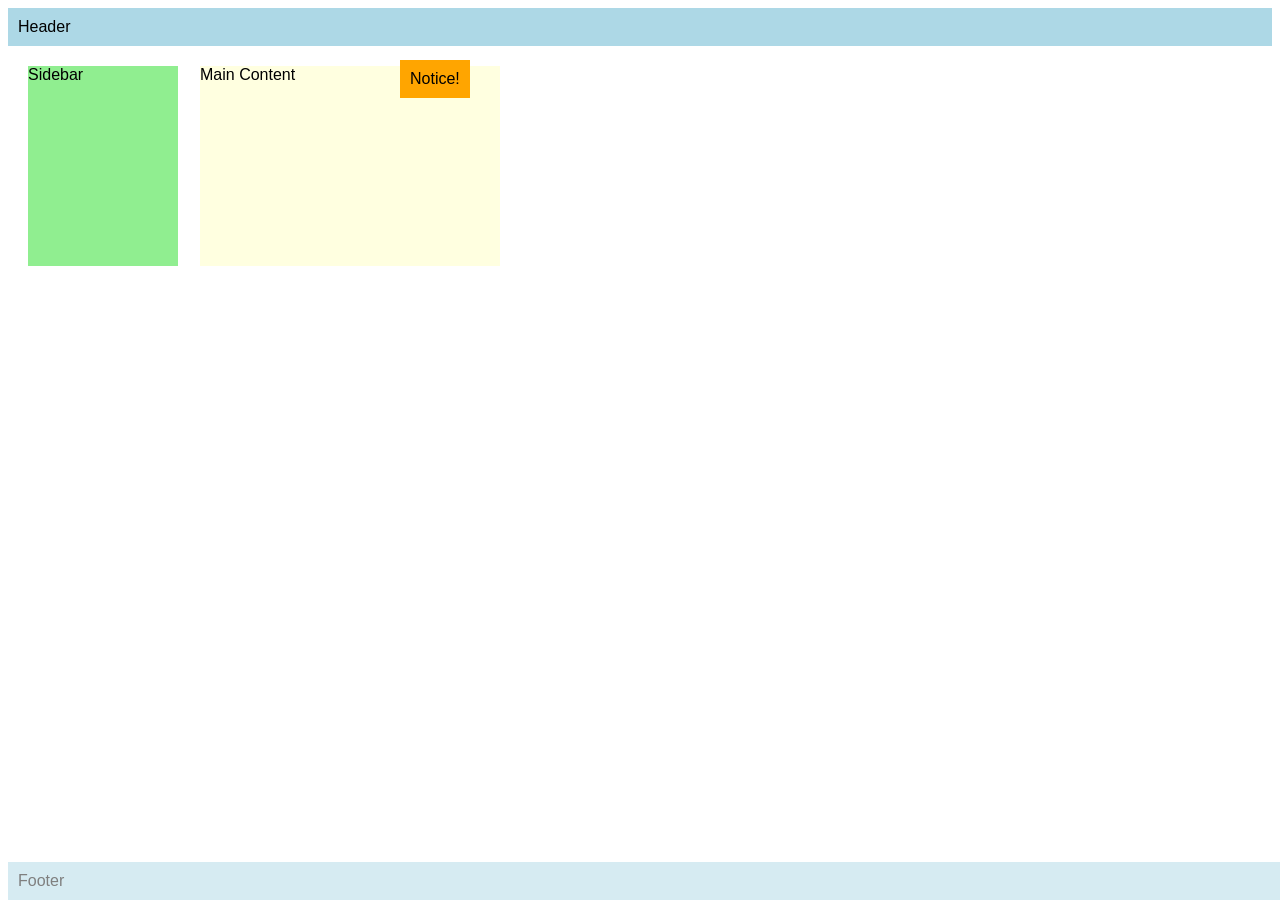
<file: 9MgHOMBRESeatwork.html>
<!DOCTYPE html>
<html>
<head>
  <meta name="author" content="<Nathan Raenn M. Hombre>" />
  <meta name="revised" content="<March 26 2026>" />
  <style>
    body { font-family: Arial, sans-serif; }
    .header, .footer {
      background: lightblue;
      padding: 10px;
    }
    .footer {
        position: fixed; bottom: 0; width: 100%;
       opacity: 0.5;
    }
    .sidebar {
    position: relative; top: 20px; left: 20px;
      background: lightgreen;
      width: 150px;
      height: 200px;
    }
    .content {
        position: fixed; top: 66px; left: 200px;
      background: lightyellow;
      width: 300px;
      height: 200px;
    }    
    .notice {
    position: absolute;
    top: 60px;
    left: 400px;
    background: orange;
    padding: 10px;
    z-index: 2;
}

  </style>
</head>
<body>
  <div class="header">Header</div>
  <div class="sidebar">Sidebar</div>
  <div class="content">Main Content</div>
  <div class="footer">Footer</div>
  <div class="notice">Notice!</div>
</body>
</html>
</file>
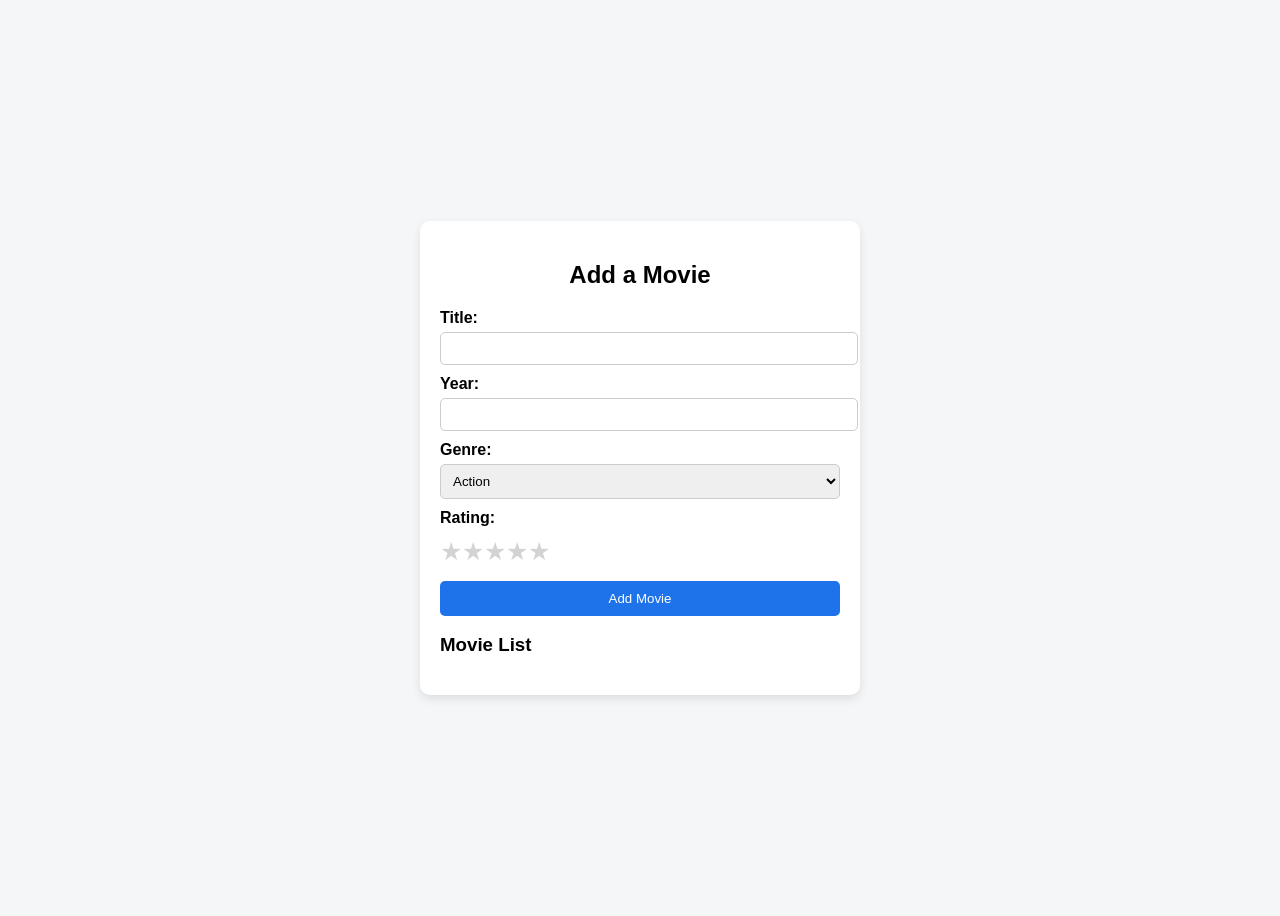
<file: q41gMagnesiumHOMBRE.html>
<!DOCTYPE html>
<html lang="en">
<head>
  <meta charset="UTF-8">
  <meta name="viewport" content="width=device-width, initial-scale=1.0">
  <title>Movie Form</title>
  <style>
    body {
      font-family: Arial, sans-serif;
      background: #f4f6f8;
      display: flex;
      justify-content: center;
      align-items: center;
      height: 100vh;
    }

    .container {
      background: white;
      padding: 20px;
      border-radius: 10px;
      width: 400px;
      box-shadow: 0 4px 10px rgba(0,0,0,0.1);
    }

    h2 {
      text-align: center;
    }

    label {
      display: block;
      margin-top: 10px;
      font-weight: bold;
    }

    input, select {
      width: 100%;
      padding: 8px;
      margin-top: 5px;
      border-radius: 5px;
      border: 1px solid #ccc;
    }

    .stars {
      display: flex;
      margin-top: 10px;
      cursor: pointer;
    }

    .star {
      font-size: 25px;
      color: lightgray;
    }

    .star.active {
      color: gold;
    }

    button {
      width: 100%;
      margin-top: 15px;
      padding: 10px;
      border: none;
      background: #1e73ea;
      color: white;
      border-radius: 5px;
      cursor: pointer;
    }

    ul {
      margin-top: 15px;
      padding-left: 20px;
    }
  </style>
</head>
<body>

<div class="container">
  <h2>Add a Movie</h2>

  <label>Title:</label>
  <input type="text" id="title">

  <label>Year:</label>
  <input type="number" id="year">

  <label>Genre:</label>
  <select id="genre">
    <option>Action</option>
    <option>Comedy</option>
    <option>Drama</option>
    <option>Horror</option>
  </select>

  <label>Rating:</label>
  <div class="stars" id="stars">
    <span class="star">★</span>
    <span class="star">★</span>
    <span class="star">★</span>
    <span class="star">★</span>
    <span class="star">★</span>
  </div>

  <button onclick="addMovie()">Add Movie</button>

  <h3>Movie List</h3>
  <ul id="movieList"></ul>
</div>

<script>
  let rating = 0;
  const stars = document.querySelectorAll('.star');

  stars.forEach((star, index) => {
    star.addEventListener('click', () => {
      rating = index + 1;
      updateStars();
    });
  });

  function updateStars() {
    stars.forEach((star, i) => {
      star.classList.toggle('active', i < rating);
    });
  }

  function addMovie() {
    const title = document.getElementById('title').value;
    const year = document.getElementById('year').value;
    const genre = document.getElementById('genre').value;

    if (!title || !year) {
      alert('Please fill in all fields');
      return;
    }

    const movie = { title, year, genre, rating };

    let movies = JSON.parse(localStorage.getItem('movies')) || [];
    movies.push(movie);

    localStorage.setItem('movies', JSON.stringify(movies));

    displayMovies();
  }

  function displayMovies() {
    const list = document.getElementById('movieList');
    list.innerHTML = '';

    const movies = JSON.parse(localStorage.getItem('movies')) || [];

    movies.forEach(movie => {
      const li = document.createElement('li');
      li.textContent = `${movie.title} (${movie.year}) - ${movie.genre} - ${movie.rating}★`;
      list.appendChild(li);
    });
  }

  displayMovies();
</script>

</body>
</html>
</file>
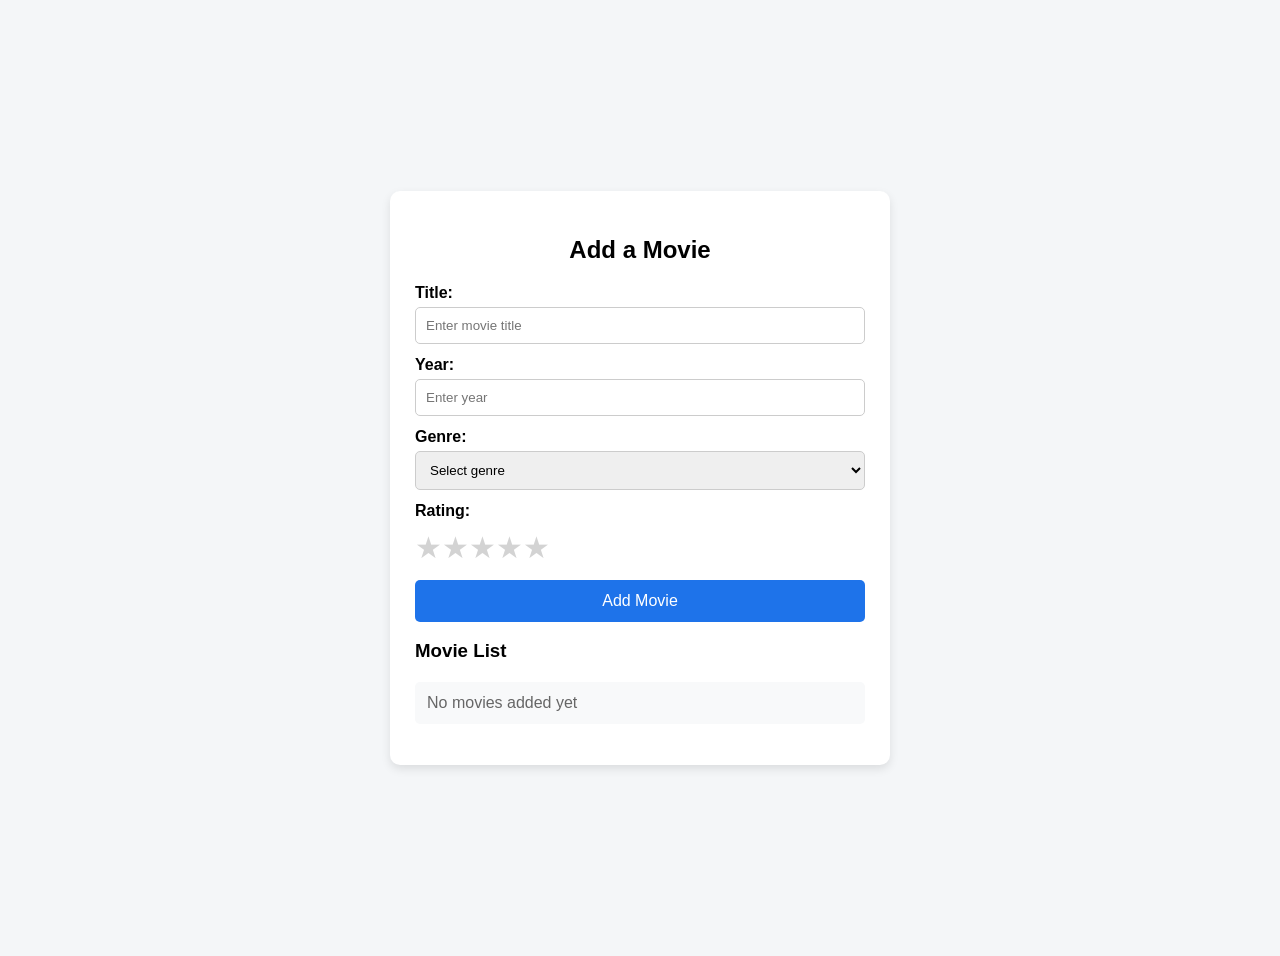
<file: q42gMagnesiumHOMBRE.html>
<!DOCTYPE html>
<html lang="en">
<head>
  <meta charset="UTF-8">
  <meta name="viewport" content="width=device-width, initial-scale=1.0">
  <title>Movie Form</title>
  <style>
    body {
      font-family: Arial, sans-serif;
      background: #f4f6f8;
      display: flex;
      justify-content: center;
      align-items: center;
      min-height: 100vh;
      padding: 20px;
    }

    .container {
      background: white;
      padding: 25px;
      border-radius: 10px;
      width: 100%;
      max-width: 450px;
      box-shadow: 0 4px 10px rgba(0,0,0,0.1);
    }

    h2 {
      text-align: center;
      margin-bottom: 20px;
    }

    label {
      display: block;
      margin-top: 12px;
      font-weight: bold;
    }

    input, select {
      width: 100%;
      padding: 10px;
      margin-top: 5px;
      border-radius: 5px;
      border: 1px solid #ccc;
      box-sizing: border-box;
    }

    .stars {
      display: flex;
      margin-top: 10px;
      cursor: pointer;
    }

    .star {
      font-size: 30px;
      color: lightgray;
      transition: color 0.2s;
    }

    .star.active {
      color: gold;
    }

    .star.half {
      background: linear-gradient(90deg, gold 50%, lightgray 50%);
      -webkit-background-clip: text;
      -webkit-text-fill-color: transparent;
    }

    button {
      width: 100%;
      margin-top: 15px;
      padding: 12px;
      border: none;
      background: #1e73ea;
      color: white;
      border-radius: 5px;
      cursor: pointer;
      font-size: 16px;
      transition: background 0.2s;
    }

    button:hover {
      background: #1557b0;
    }

    button.delete-btn {
      background: #dc3545;
      width: auto;
      padding: 6px 12px;
      font-size: 14px;
      margin-top: 0;
    }

    button.delete-btn:hover {
      background: #c82333;
    }

    ul {
      margin-top: 20px;
      padding-left: 0;
      list-style: none;
    }

    li {
      background: #f8f9fa;
      padding: 12px;
      margin-bottom: 8px;
      border-radius: 5px;
      display: flex;
      justify-content: space-between;
      align-items: center;
      flex-wrap: wrap;
      gap: 8px;
    }

    .movie-info {
      flex: 1;
    }

    .movie-title {
      font-weight: bold;
      color: #333;
    }

    .movie-details {
      font-size: 14px;
      color: #666;
    }

    .movie-rating {
      color: gold;
      font-size: 16px;
    }

    .rating-display {
      margin-top: 5px;
    }

    .notification {
      position: fixed;
      top: 20px;
      right: 20px;
      padding: 15px 20px;
      border-radius: 5px;
      color: white;
      font-weight: bold;
      z-index: 1000;
      animation: slideIn 0.3s ease;
    }

    .notification.success {
      background: #28a745;
    }

    .notification.info {
      background: #17a2b8;
    }

    .notification.error {
      background: #dc3545;
    }

    @keyframes slideIn {
      from {
        transform: translateX(400px);
        opacity: 0;
      }
      to {
        transform: translateX(0);
        opacity: 1;
      }
    }

    .confirm-popup {
      display: none;
      position: fixed;
      top: 0;
      left: 0;
      width: 100%;
      height: 100%;
      background: rgba(0,0,0,0.5);
      justify-content: center;
      align-items: center;
      z-index: 1000;
    }

    .confirm-popup.show {
      display: flex;
    }

    .confirm-box {
      background: white;
      padding: 25px;
      border-radius: 10px;
      text-align: center;
      max-width: 350px;
    }

    .confirm-box h3 {
      margin-bottom: 15px;
    }

    .confirm-box p {
      margin-bottom: 20px;
      color: #666;
    }

    .confirm-buttons {
      display: flex;
      gap: 10px;
      justify-content: center;
    }

    .confirm-buttons button {
      width: auto;
      padding: 10px 25px;
    }

    .confirm-buttons .cancel-btn {
      background: #6c757d;
    }

    .confirm-buttons .cancel-btn:hover {
      background: #5a6268;
    }
  </style>
</head>
<body>

<div class="container">
  <h2>Add a Movie</h2>

  <label>Title:</label>
  <input type="text" id="title" placeholder="Enter movie title">

  <label>Year:</label>
  <input type="number" id="year" placeholder="Enter year">

  <label>Genre:</label>
  <select id="genre">
    <option value="">Select genre</option>
    <option>Action</option>
    <option>Comedy</option>
    <option>Drama</option>
    <option>Horror</option>
    <option>Sci-Fi</option>
    <option>Thriller</option>
  </select>

  <label>Rating:</label>
  <div class="stars" id="stars">
    <span class="star" data-value="1">★</span>
    <span class="star" data-value="2">★</span>
    <span class="star" data-value="3">★</span>
    <span class="star" data-value="4">★</span>
    <span class="star" data-value="5">★</span>
  </div>

  <button onclick="addMovie()">Add Movie</button>

  <h3>Movie List</h3>
  <ul id="movieList"></ul>
</div>

<!-- Confirmation Popup -->
<div class="confirm-popup" id="confirmPopup">
  <div class="confirm-box">
    <h3>Delete Movie</h3>
    <p id="confirmMessage">Are you sure you want to delete this movie?</p>
    <div class="confirm-buttons">
      <button class="cancel-btn" onclick="cancelDelete()">Cancel</button>
      <button onclick="confirmDelete()">Delete</button>
    </div>
  </div>
</div>

<script>
  let rating = 0;
  const stars = document.querySelectorAll('.star');
  let deleteIndex = -1;

  // Clear localStorage on first load to remove test data
  if (!localStorage.getItem('movieAppInitialized')) {
    localStorage.removeItem('movies');
    localStorage.setItem('movieAppInitialized', 'true');
  }

  // Star rating interaction
  stars.forEach((star, index) => {
    star.addEventListener('click', () => {
      rating = index + 1;
      updateStars();
    });
    
    star.addEventListener('mouseover', () => {
      highlightStars(index + 1);
    });
    
    star.addEventListener('mouseout', () => {
      updateStars();
    });
  });

  function highlightStars(count) {
    stars.forEach((star, i) => {
      if (i < count) {
        star.classList.add('active');
        star.classList.remove('half');
      } else {
        star.classList.remove('active', 'half');
      }
    });
  }

  function updateStars() {
    stars.forEach((star, i) => {
      star.classList.remove('active', 'half');
      if (i < rating) {
        star.classList.add('active');
      }
    });
  }

  // Show notification
  function showNotification(message, type) {
    const notification = document.createElement('div');
    notification.className = `notification ${type}`;
    notification.textContent = message;
    document.body.appendChild(notification);
    
    setTimeout(() => {
      notification.remove();
    }, 3000);
  }

  // Display rating with half stars
  function displayRating(ratingValue) {
    const fullStars = Math.floor(ratingValue);
    const hasHalf = ratingValue % 1 >= 0.5;
    let html = '';
    
    for (let i = 1; i <= 5; i++) {
      if (i <= fullStars) {
        html += '★';
      } else if (i === fullStars + 1 && hasHalf) {
        html += '★';
      } else {
        html += '☆';
      }
    }
    return html;
  }

  function addMovie() {
    const titleInput = document.getElementById('title');
    const yearInput = document.getElementById('year');
    const genreInput = document.getElementById('genre');
    
    const title = titleInput.value.trim();
    const year = yearInput.value;
    const genre = genreInput.value;

    if (!title || !year) {
      showNotification('Please fill in all required fields', 'error');
      return;
    }

    if (!genre) {
      showNotification('Please select a genre', 'error');
      return;
    }

    if (rating === 0) {
      showNotification('Please select a rating', 'error');
      return;
    }

    let movies = JSON.parse(localStorage.getItem('movies')) || [];
    
    // Check if movie with same title exists
    const existingIndex = movies.findIndex(m => m.title.toLowerCase() === title.toLowerCase());
    
    if (existingIndex !== -1) {
      // Average the ratings
      const existingMovie = movies[existingIndex];
      const currentTotalRating = existingMovie.rating * existingMovie.ratingCount;
      const newTotalRating = currentTotalRating + rating;
      const newRatingCount = existingMovie.ratingCount + 1;
      const newAverageRating = newTotalRating / newRatingCount;
      
      // Round: 0.5+ rounds up, below 0.5 rounds down
      const roundedRating = Math.round(newAverageRating * 2) / 2;
      
      movies[existingIndex].rating = roundedRating;
      movies[existingIndex].ratingCount = newRatingCount;
      movies[existingIndex].year = year;
      movies[existingIndex].genre = genre;
      
      localStorage.setItem('movies', JSON.stringify(movies));
      showNotification(`Updated "${title}" - New Rating: ${displayRating(roundedRating)}`, 'info');
    } else {
      // Add new movie
      const movie = { 
        title, 
        year, 
        genre, 
        rating, 
        ratingCount: 1 
      };
      
      movies.push(movie);
      localStorage.setItem('movies', JSON.stringify(movies));
      showNotification(`Added "${title}" with rating ${displayRating(rating)}`, 'success');
    }

    // Reset form
    titleInput.value = '';
    yearInput.value = '';
    genreInput.value = '';
    rating = 0;
    updateStars();
    
    displayMovies();
  }

  function displayMovies() {
    const list = document.getElementById('movieList');
    list.innerHTML = '';

    const movies = JSON.parse(localStorage.getItem('movies')) || [];

    if (movies.length === 0) {
      list.innerHTML = '<li style="text-align:center; color:#666;">No movies added yet</li>';
      return;
    }

    movies.forEach((movie, index) => {
      const li = document.createElement('li');
      
      const ratingDisplay = movie.ratingCount > 1 
        ? `${displayRating(movie.rating)} (${movie.ratingCount} reviews)` 
        : displayRating(movie.rating);
      
      li.innerHTML = `
        <div class="movie-info">
          <div class="movie-title">${movie.title}</div>
          <div class="movie-details">${movie.year} - ${movie.genre}</div>
          <div class="movie-rating rating-display">${ratingDisplay}</div>
        </div>
        <button class="delete-btn" onclick="showDeleteConfirm(${index}, '${movie.title.replace(/'/g, "\\'")}')">Delete</button>
      `;
      list.appendChild(li);
    });
  }

  // Delete confirmation
  function showDeleteConfirm(index, title) {
    deleteIndex = index;
    document.getElementById('confirmMessage').textContent = `Are you sure you want to delete "${title}"?`;
    document.getElementById('confirmPopup').classList.add('show');
  }

  function cancelDelete() {
    deleteIndex = -1;
    document.getElementById('confirmPopup').classList.remove('show');
  }

  function confirmDelete() {
    if (deleteIndex !== -1) {
      let movies = JSON.parse(localStorage.getItem('movies')) || [];
      const deletedTitle = movies[deleteIndex].title;
      movies.splice(deleteIndex, 1);
      localStorage.setItem('movies', JSON.stringify(movies));
      showNotification(`Deleted "${deletedTitle}"`, 'success');
      displayMovies();
    }
    cancelDelete();
  }

  // Close popup when clicking outside
  document.getElementById('confirmPopup').addEventListener('click', function(e) {
    if (e.target === this) {
      cancelDelete();
    }
  });

  // Initial display
  displayMovies();
</script>

</body>
</html>
</file>
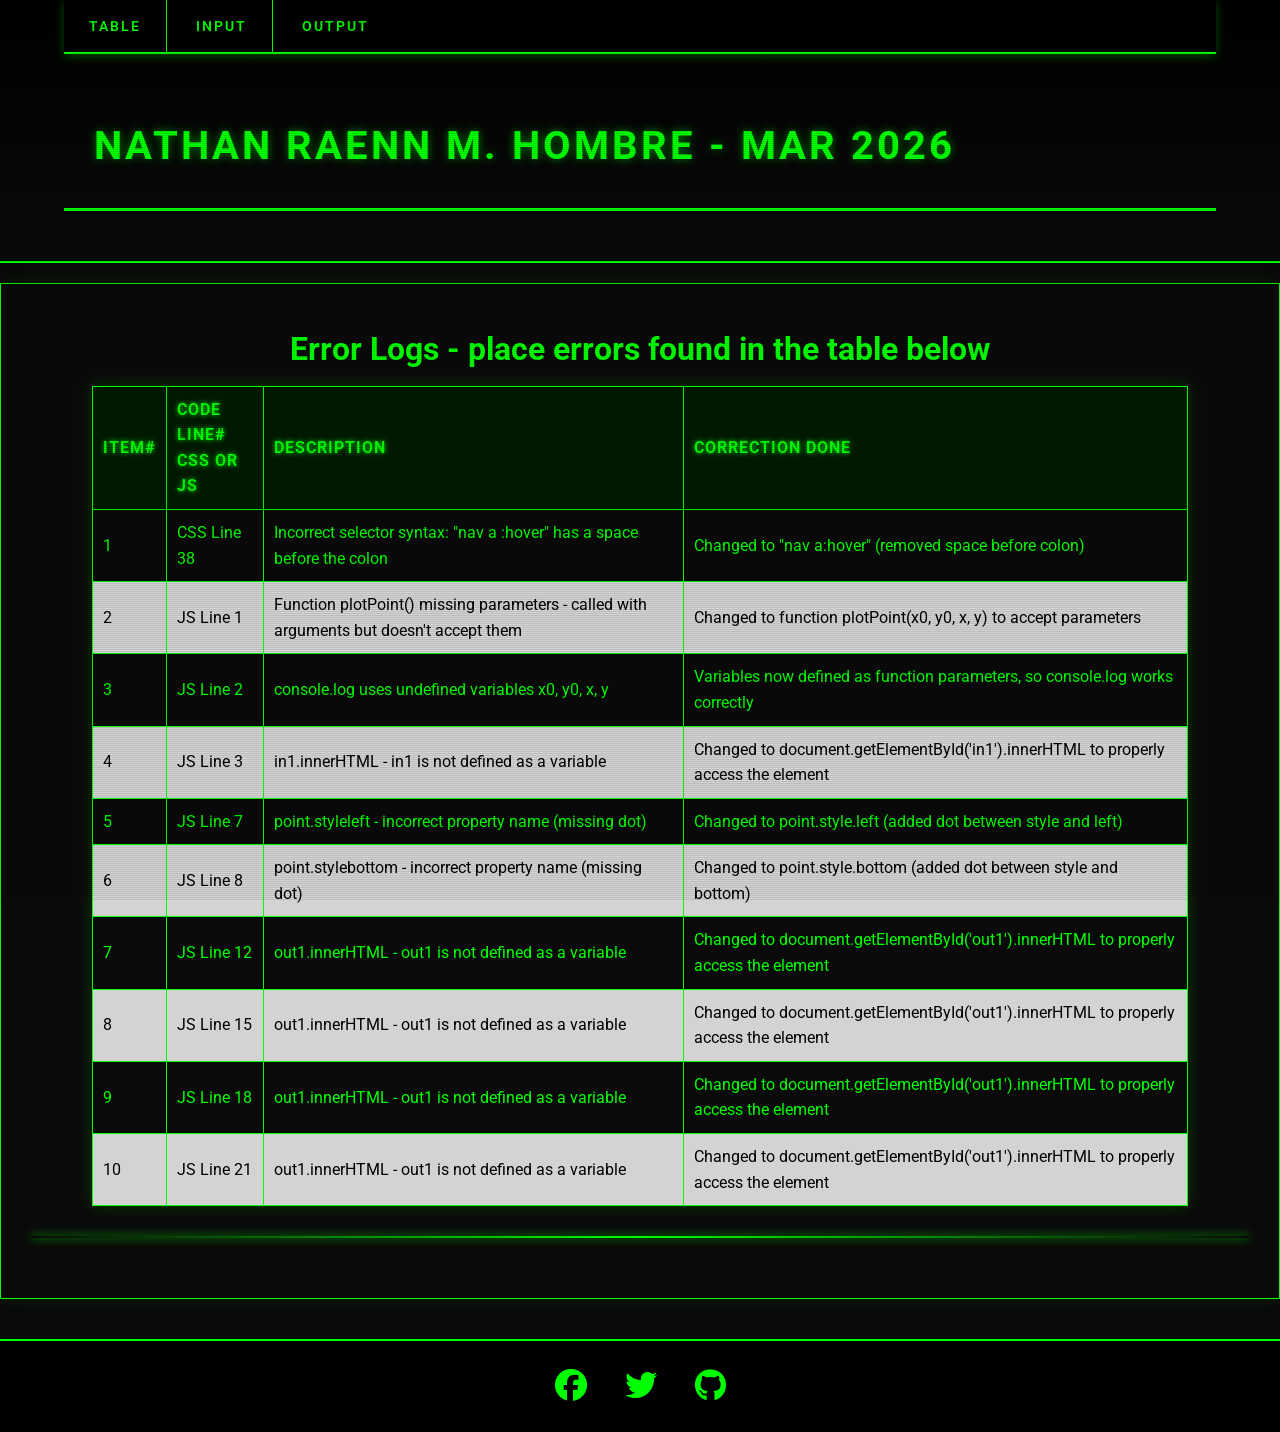
<file: 3rd Graded Things/errorlogs.html>
<!DOCTYPE html>
<html>
<head>
  <meta charset="utf-8">
  <meta name="viewport" content="width=device-width">
  <meta name="author" content="Nathan Raenn M. Hombre">
  <meta name="description" content="testing and debugging">
  <meta name="keywords" content="testing and debugging">
  <title>CS3 - Nathan Raenn M. Hombre</title>
  <link href="style.css" rel="stylesheet" type="text/css" />
  <link rel="preconnect" href="https://fonts.googleapis.com">
  <link rel="preconnect" href="https://fonts.gstatic.com" crossorigin>
  <link href="https://fonts.googleapis.com/css2?family=Open+Sans&family=Poppins:wght@300&family=Roboto&display=swap" rel="stylesheet">
  <link rel="stylesheet" href="https://cdnjs.cloudflare.com/ajax/libs/font-awesome/6.4.0/css/all.min.css">
  <link rel="icon" type="image/x-icon" href="images/favicon.ico">

  <style>
    tr:nth-child(1) ~ tr:nth-child(odd) {
      background-color: lightgray;
      color: black;
    }
    td, th {
      padding: 10px;
    }
    table {
      width: 90%;
      margin: 0 auto;
    }
    caption {
      font-size: 2em;
      font-weight: bold;
      padding: 10px;
    }
    
  </style>
</head>

<body>
  <header>
    <nav>
      <a href="q43gMagnesiumHOMBRE.html#start">Table</a>
      <a href="q43gMagnesiumHOMBRE.html#input">Input</a>
      <a href="q43gMagnesiumHOMBRE.html#output">Output</a>
    </nav>
    
    <h1 style="padding: 30px">Nathan Raenn M. Hombre - Mar 2026 </h1>
  </header>

  <section id="table">
    <table> 
      <caption> Error Logs - place errors found in the table below</caption>
      <tr class="rColor">
        <th> item# </th> 
        <th> code line#<br/>CSS or JS </th> 
        <th> Description</th>
        <th> Correction Done</th>
      </tr>
      <tr>
        <td> 1 </td> 
        <td> CSS Line 38 </td> 
        <td> Incorrect selector syntax: "nav a :hover" has a space before the colon</td>
        <td> Changed to "nav a:hover" (removed space before colon)</td>
      </tr>
      <tr>
        <td> 2 </td> 
        <td> JS Line 1 </td> 
        <td> Function plotPoint() missing parameters - called with arguments but doesn't accept them</td>
        <td> Changed to function plotPoint(x0, y0, x, y) to accept parameters</td>
      </tr>
      <tr>
        <td> 3 </td> 
        <td> JS Line 2 </td> 
        <td> console.log uses undefined variables x0, y0, x, y</td>
        <td> Variables now defined as function parameters, so console.log works correctly</td>
      </tr>
      <tr>
        <td> 4 </td> 
        <td> JS Line 3 </td> 
        <td> in1.innerHTML - in1 is not defined as a variable</td>
        <td> Changed to document.getElementById('in1').innerHTML to properly access the element</td>
      </tr>
      <tr>
        <td> 5 </td> 
        <td> JS Line 7 </td> 
        <td> point.styleleft - incorrect property name (missing dot)</td>
        <td> Changed to point.style.left (added dot between style and left)</td>
      </tr>
      <tr>
        <td> 6 </td> 
        <td> JS Line 8 </td> 
        <td> point.stylebottom - incorrect property name (missing dot)</td>
        <td> Changed to point.style.bottom (added dot between style and bottom)</td>
      </tr>
      <tr>
        <td> 7 </td> 
        <td> JS Line 12 </td> 
        <td> out1.innerHTML - out1 is not defined as a variable</td>
        <td> Changed to document.getElementById('out1').innerHTML to properly access the element</td>
      </tr>
      <tr>
        <td> 8 </td> 
        <td> JS Line 15 </td> 
        <td> out1.innerHTML - out1 is not defined as a variable</td>
        <td> Changed to document.getElementById('out1').innerHTML to properly access the element</td>
      </tr>
      <tr>
        <td> 9 </td> 
        <td> JS Line 18 </td> 
        <td> out1.innerHTML - out1 is not defined as a variable</td>
        <td> Changed to document.getElementById('out1').innerHTML to properly access the element</td>
      </tr>
      <tr>
        <td> 10 </td> 
        <td> JS Line 21 </td> 
        <td> out1.innerHTML - out1 is not defined as a variable</td>
        <td> Changed to document.getElementById('out1').innerHTML to properly access the element</td>
      </tr>
     
    </table>
    <hr>
  </section>
  
   
  <!--- anchors for socmed site are done with Font Awesome icons -->
  <footer>
    <a href="https://facebook.com" target="_blank">
      <i class="fab fa-facebook"></i>
    </a>
    <a href="https://twitter.com" target="_blank">
      <i class="fab fa-twitter"></i>
    </a>
    <a href="https://github.com" target="_blank">
      <i class="fab fa-github"></i>
    </a>
  </footer>
 
</body>

</html>
</file>
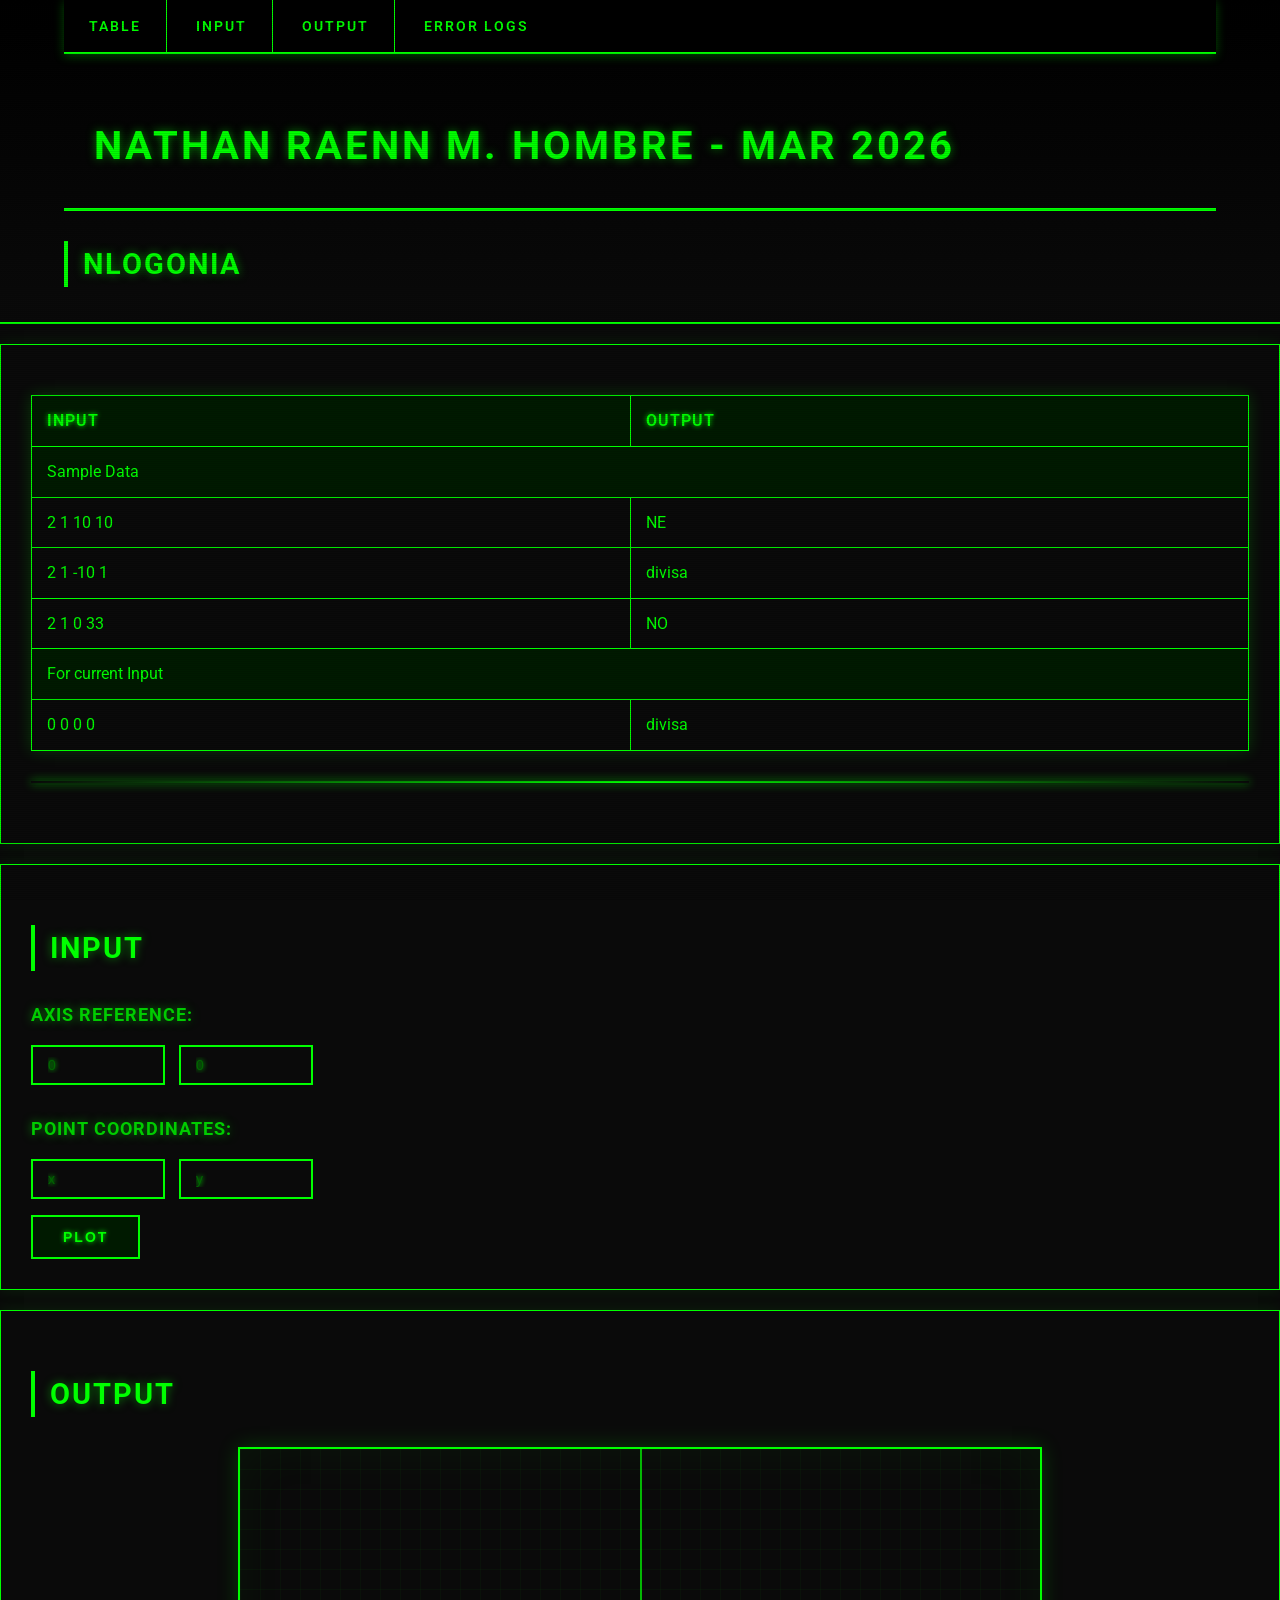
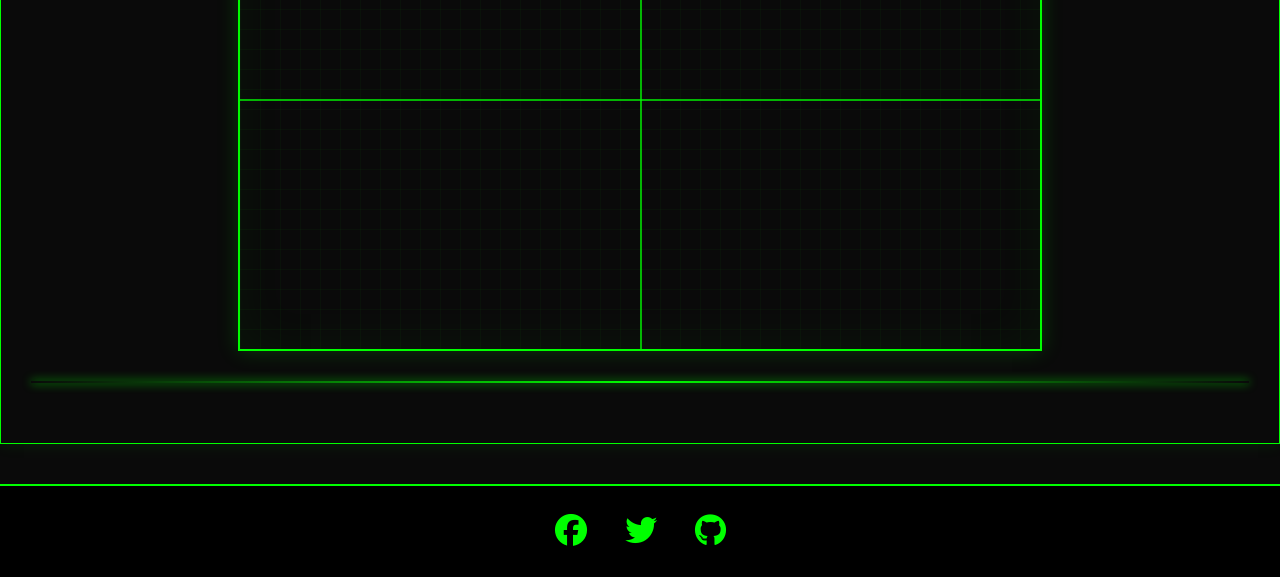
<file: 3rd Graded Things/q43gMagnesiumHOMBRE.html>
<!DOCTYPE html>
<html>
<head>
  <meta charset="utf-8">
  <meta name="viewport" content="width=device-width">
  <!-- change the authors name to both your names-->
  <meta name="author" content="Nathan Raenn M. Hombre">
  <meta name="description" content="testing and debugging">
  <meta name="keywords" content="testing and debugging">
  <title>CS 3 - Nathan Raenn M. Hombre</title>
  <link href="style.css" rel="stylesheet" type="text/css" />
  <link rel="preconnect" href="https://fonts.googleapis.com">
  <link rel="preconnect" href="https://fonts.gstatic.com" crossorigin>
  <link href="https://fonts.googleapis.com/css2?family=Open+Sans&family=Poppins:wght@300&family=Roboto&display=swap" rel="stylesheet">
  <link rel="stylesheet" href="https://cdnjs.cloudflare.com/ajax/libs/font-awesome/6.4.0/css/all.min.css">
  <link rel="icon" type="image/x-icon" href="images/favicon.ico">
</head>

<body>
  <header>
    <nav>
      <a href="#start">Table</a>
      <a href="#input">Input</a>
      <a href="#output">Output</a>
      <a href="errorlogs.html">Error Logs</a>
    </nav>
    
    <h1 style="padding: 30px">Nathan Raenn M. Hombre  - Mar 2026 </h1>
    <h2 id="start"> Nlogonia </h2>
  </header>

  <section id="table">
    <table> 
      <tr class="rColor">
        <th> input </th> <th> output</th>
      </tr>
      <tr class="rColor"> 
        <td colspan="2"> Sample Data</td>
      </tr>
      <tr> 
        <td> 2 1 10 10 </td> <td> NE</td>
      </tr>
      <tr> 
        <td> 2 1 -10 1 </td> <td> divisa</td>
      </tr>
      <tr> 
        <td> 2 1 0 33 </td> <td> NO </td>
      </tr>
      <tr  class="rColor"> 
        <td colspan="2"> For current Input</td>
      </tr>
      <tr> 
        <td id="in1"> 0 0 0 0 </td> <td id="out1"> divisa </td>
      </tr>
    </table>
    <hr>
  </section>
  
  <section id="input">
    <h2> Input </h2>
  
    <h4>Axis Reference:</h4>
    <p>
      <input type="number" id="x0" placeholder="0">
      <input type="number" id="y0" placeholder="0">
    </p>
    
    <h4>Point Coordinates:</h4>
    <p>
      <input type="number" id="x" placeholder="x"> 
      <input type="number" id="y" placeholder="y">
    </p>
    <button onclick="plotPoint(Number(document.getElementById('x0').value),Number(document.getElementById('y0').value),Number(document.getElementById('x').value), Number(document.getElementById('y').value))"> Plot </button>
  </section>
  
  <section id="output">
    <h2 id="output"> Output </h2>
  
    <div id="coordinatePlane">
        <div id="xAxis" class="axis"></div>
        <div id="yAxis" class="axis"></div>
    </div>
    <hr>
  </section>
  
  <!--- anchors for socmed site are done with Font Awesome icons -->
  <footer>
    <a href="https://facebook.com" target="_blank">
      <i class="fab fa-facebook"></i>
    </a>
    <a href="https://twitter.com" target="_blank">
      <i class="fab fa-twitter"></i>
    </a>
    <a href="https://github.com" target="_blank">
      <i class="fab fa-github"></i>
    </a>
  </footer>
  <script defer src="script.js"></script>
</body>

</html>
</file>
<file: 3rd Graded Things/style.css>
html {
  height: 100%;
  width: 100%;
}

body{
  font-family: 'Open Sans', sans-serif;
  font-family: 'Poppins', sans-serif;
  font-family: 'Roboto', sans-serif;
  background-color: #0a0a0a;
  color: #00ff00;
  padding: 0;
  margin: 0;
  line-height: 1.6;
}

section, header {
  padding-left: 5%;
  padding-right: 5%;
  max-width: 1400px;
  margin: 0 auto;
}

/*---- CSS to control the navigation bar --- 
Requirements for the navigation:
- Navigation should all be on one line only and located on the first line of the browser and will not scroll with the rest of the content.  
- There should also a hover effect on each of the links to change background and foreground color.
*/
nav {
    width: 100%;
    background-color: #000000;
    border-bottom: 2px solid #00ff00;
    position: sticky;
    top: 0;
    z-index: 1000;
    box-shadow: 0 2px 10px rgba(0, 255, 0, 0.3);
}

nav a {
    display: inline-block;
    color: #00ff00;
    text-align: center;
    padding: 15px 25px;
    text-decoration: none;
    font-weight: 600;
    text-transform: uppercase;
    letter-spacing: 2px;
    font-size: 14px;
    transition: all 0.3s ease;
    border-right: 1px solid #00ff00;
}

nav a:last-child {
    border-right: none;
}

nav a:hover {
    background-color: #00ff00;
    color: #000000;
    text-shadow: none;
}

/*------ to control coordinatePlane, the location of the small red box  --------*/
#coordinatePlane {
    position: relative;
    height: 500px;
    width: 100%;
    max-width: 800px;
    border: 2px solid #00ff00;
    background-color: #0a0a0a;
    box-shadow: 0 0 20px rgba(0, 255, 0, 0.2), inset 0 0 50px rgba(0, 255, 0, 0.05);
    margin: 30px auto;
    background-image: 
        linear-gradient(rgba(0, 255, 0, 0.03) 1px, transparent 1px),
        linear-gradient(90deg, rgba(0, 255, 0, 0.03) 1px, transparent 1px);
    background-size: 20px 20px;
}

.point {
    height: 12px;
    width: 12px;
    background-color: #ff0000;
    border-radius: 50%;
    box-shadow: 0 0 15px #ff0000, 0 0 30px #ff0000;
    position: absolute;
    z-index: 10;
}

.axis {
    position: absolute;
    background-color: #00ff00;
    opacity: 0.7;
}

#xAxis {
    left: 0;
    top: 250px;
    width: 100%;
    height: 2px;
}

#yAxis {
    left: 400px;
    bottom: 0;
    width: 2px;
    height: 100%;
}

/* CSS properties for footer tag to display socmed icons facebook, twitter and github using sprites ---
- Discover how to use image sprites to make this work
*/
footer {
    width: 100%;
    background-color: #000000;
    color: #00ff00;
    text-align: center;
    padding: 20px 0;
    border-top: 2px solid #00ff00;
    margin-top: 40px;
}

footer a {
  text-decoration: none;
  margin: 0 15px;
  color: #00ff00;
  font-size: 2em;
  transition: all 0.3s ease;
}

footer a:hover {
  color: #00ff00;
  text-shadow: 0 0 10px #00ff00, 0 0 20px #00ff00;
  transform: scale(1.2);
}

/* CSS for documenting process in the table in the errorlogs.html --*/
table{
  border-collapse: collapse;
  width: 100%;
  margin: 20px 0;
  background-color: #0a0a0a;
  box-shadow: 0 0 15px rgba(0, 255, 0, 0.2);
  border: 1px solid #00ff00;
}

th, td, tr{
  padding: 12px 15px;
  border: 1px solid #00ff00;  
  text-align: left;
}

th {
  background-color: #001a00;
  color: #00ff00;
  font-weight: 600;
  text-transform: uppercase;
  letter-spacing: 1px;
  text-shadow: 0 0 5px #00ff00;
}

.rColor {
  background-color: #001a00;
  color: #00ff00;
}

/* Additional military-style styles */
h1, h2, h3, h4 {
  color: #00ff00;
  font-weight: 700;
  margin-top: 30px;
  margin-bottom: 15px;
  text-shadow: 0 0 10px rgba(0, 255, 0, 0.5);
}

h1 {
  font-size: 2.5em;
  border-bottom: 3px solid #00ff00;
  padding-bottom: 15px;
  margin-bottom: 30px;
  text-transform: uppercase;
  letter-spacing: 3px;
}

h2 {
  font-size: 1.8em;
  color: #00ff00;
  border-left: 4px solid #00ff00;
  padding-left: 15px;
  text-transform: uppercase;
  letter-spacing: 2px;
}

h4 {
  font-size: 1.1em;
  color: #00cc00;
  margin-bottom: 10px;
  text-transform: uppercase;
  letter-spacing: 1px;
}

button {
  background-color: #001a00;
  color: #00ff00;
  border: 2px solid #00ff00;
  padding: 12px 30px;
  text-transform: uppercase;
  font-weight: 600;
  letter-spacing: 2px;
  cursor: pointer;
  transition: all 0.3s ease;
  font-size: 14px;
  text-shadow: 0 0 5px #00ff00;
}

button:hover {
  background-color: #00ff00;
  color: #000000;
  text-shadow: none;
  box-shadow: 0 0 20px #00ff00;
}

input[type="number"] {
  background-color: #0a0a0a;
  color: #00ff00;
  border: 2px solid #00ff00;
  padding: 10px 15px;
  font-size: 14px;
  transition: all 0.3s ease;
  width: 100px;
  margin-right: 10px;
  text-shadow: 0 0 5px #00ff00;
}

input[type="number"]:focus {
  border-color: #00ff00;
  outline: none;
  box-shadow: 0 0 15px rgba(0, 255, 0, 0.5);
  background-color: #001a00;
}

input[type="number"]::placeholder {
  color: #006600;
}

a {
  color: #00ff00;
  text-decoration: none;
  transition: all 0.3s ease;
}

a:hover {
  color: #00ff00;
  text-shadow: 0 0 10px #00ff00;
}

hr {
  border: none;
  height: 2px;
  background: linear-gradient(to right, transparent, #00ff00, transparent);
  margin: 30px 0;
  box-shadow: 0 0 10px #00ff00;
}

/* Card-like sections */
section {
  background-color: #0a0a0a;
  padding: 30px;
  margin: 20px auto;
  border: 1px solid #00ff00;
  box-shadow: 0 0 15px rgba(0, 255, 0, 0.1);
}

/* Tactical header style */
header {
  background: linear-gradient(180deg, #000000 0%, #0a0a0a 100%);
  border-bottom: 2px solid #00ff00;
  padding-bottom: 20px;
}

/* Glowing text effect for important elements */
.glow {
  text-shadow: 0 0 10px #00ff00, 0 0 20px #00ff00, 0 0 30px #00ff00;
}

/* Responsive design */
@media (max-width: 768px) {
  section, header {
    padding-left: 3%;
    padding-right: 3%;
  }
  
  nav a {
    padding: 12px 15px;
    font-size: 12px;
    letter-spacing: 1px;
  }
  
  h1 {
    font-size: 1.8em;
    letter-spacing: 2px;
  }
  
  h2 {
    font-size: 1.4em;
  }
  
  #coordinatePlane {
    width: 100%;
    height: 350px;
  }
  
  #yAxis {
    left: 50%;
  }
  
  #xAxis {
    top: 50%;
  }
}

/* Scanline effect for military feel */
body::before {
  content: "";
  position: fixed;
  top: 0;
  left: 0;
  width: 100%;
  height: 100%;
  background: repeating-linear-gradient(
    0deg,
    rgba(0, 0, 0, 0.1),
    rgba(0, 0, 0, 0.1) 1px,
    transparent 1px,
    transparent 2px
  );
  pointer-events: none;
  z-index: 9999;
}
</file>
